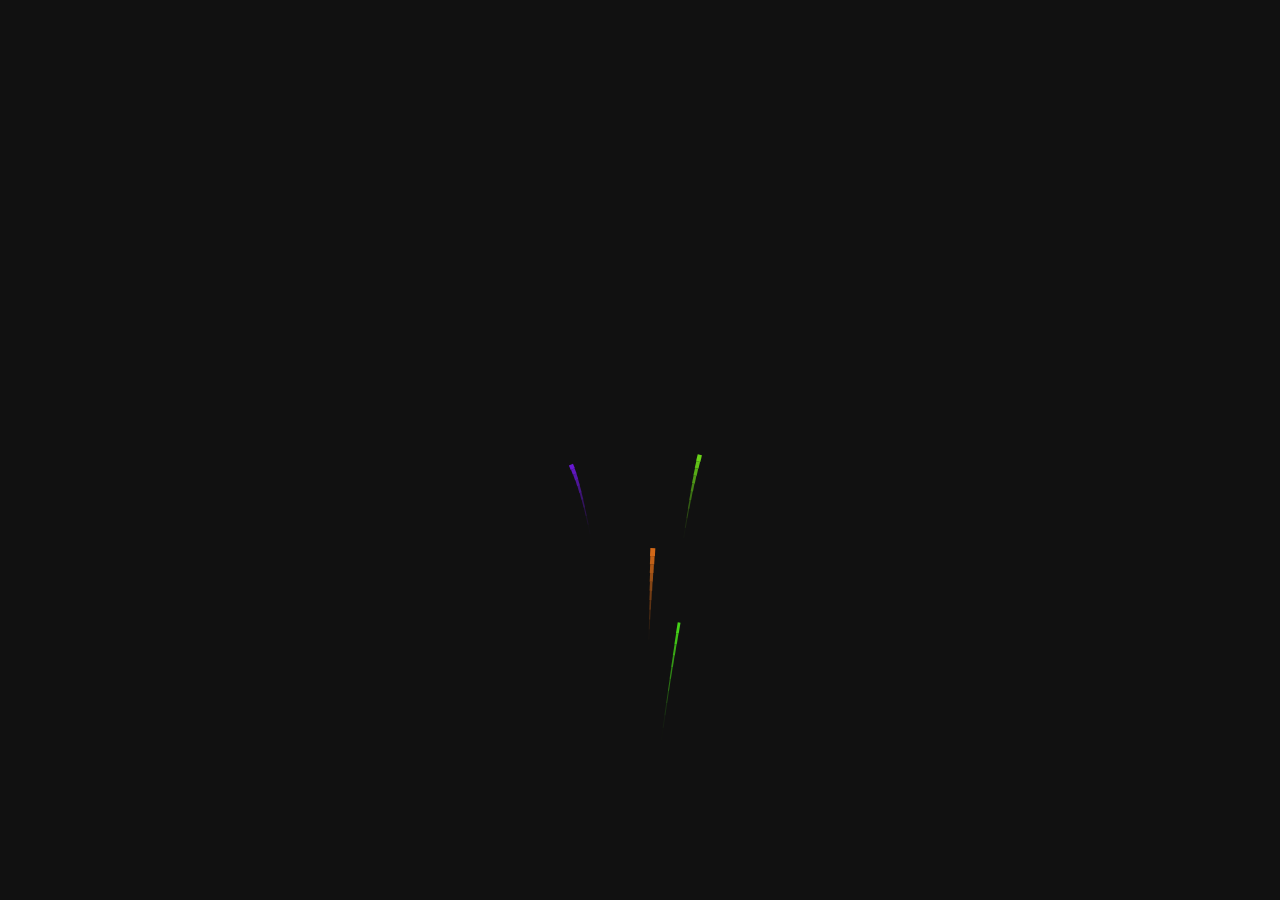
<file: index.html>
<!DOCTYPE html>
<html>
<head>
	<title>Happy birthday Aishae</title>
<meta http-equiv="refresh" content="12;url=https://aishaebday2021.github.io/index1.html" />
<style>

canvas {
	position: absolute;
	top: 0;
	left: 0;
}
p {
	margin: 0 0;
	position: absolute;
	font: 16px Verdana;
	color: #eee;
	height: 25px;
	top: calc( 100vh - 30px );
	text-shadow: 0 0 2px white;
}
p a {
	text-decoration: none;
	color: #aaa;
}
span {
	font-size: 11px;
}
p > a:first-of-type {
	font-size: 20px;
}
body {
	overflow: hidden;
}
</style>
</head>
<body>
<canvas id=c></canvas>

<script>
var w = c.width = window.innerWidth,
		h = c.height = window.innerHeight,
		ctx = c.getContext( '2d' ),
		
		hw = w / 2, // half-width
		hh = h / 2,
		
		opts = {
			strings: [ 'HAPPY', 'BIRTHDAY!','AISHAE' ],
			charSize: 30,
			charSpacing: 35,
			lineHeight: 40,
			
			cx: w / 2,
			cy: h / 2,
			
			fireworkPrevPoints: 10,
			fireworkBaseLineWidth: 5,
			fireworkAddedLineWidth: 8,
			fireworkSpawnTime: 200,
			fireworkBaseReachTime: 30,
			fireworkAddedReachTime: 30,
			fireworkCircleBaseSize: 20,
			fireworkCircleAddedSize: 10,
			fireworkCircleBaseTime: 30,
			fireworkCircleAddedTime: 30,
			fireworkCircleFadeBaseTime: 10,
			fireworkCircleFadeAddedTime: 5,
			fireworkBaseShards: 5,
			fireworkAddedShards: 5,
			fireworkShardPrevPoints: 3,
			fireworkShardBaseVel: 4,
			fireworkShardAddedVel: 2,
			fireworkShardBaseSize: 3,
			fireworkShardAddedSize: 3,
			gravity: .1,
			upFlow: -.1,
			letterContemplatingWaitTime: 360,
			balloonSpawnTime: 20,
			balloonBaseInflateTime: 10,
			balloonAddedInflateTime: 10,
			balloonBaseSize: 20,
			balloonAddedSize: 20,
			balloonBaseVel: .4,
			balloonAddedVel: .4,
			balloonBaseRadian: -( Math.PI / 2 - .5 ),
			balloonAddedRadian: -1,
		},
		calc = {
			totalWidth: opts.charSpacing * Math.max( opts.strings[0].length, opts.strings[1].length )
		},
		
		Tau = Math.PI * 2,
		TauQuarter = Tau / 4,
		
		letters = [];

ctx.font = opts.charSize + 'px Verdana';

function Letter( char, x, y ){
	this.char = char;
	this.x = x;
	this.y = y;
	
	this.dx = -ctx.measureText( char ).width / 2;
	this.dy = +opts.charSize / 2;
	
	this.fireworkDy = this.y - hh;
	
	var hue = x / calc.totalWidth * 360;
	
	this.color = 'hsl(hue,80%,50%)'.replace( 'hue', hue );
	this.lightAlphaColor = 'hsla(hue,80%,light%,alp)'.replace( 'hue', hue );
	this.lightColor = 'hsl(hue,80%,light%)'.replace( 'hue', hue );
	this.alphaColor = 'hsla(hue,80%,50%,alp)'.replace( 'hue', hue );
	
	this.reset();
}
Letter.prototype.reset = function(){
	
	this.phase = 'firework';
	this.tick = 0;
	this.spawned = false;
	this.spawningTime = opts.fireworkSpawnTime * Math.random() |0;
	this.reachTime = opts.fireworkBaseReachTime + opts.fireworkAddedReachTime * Math.random() |0;
	this.lineWidth = opts.fireworkBaseLineWidth + opts.fireworkAddedLineWidth * Math.random();
	this.prevPoints = [ [ 0, hh, 0 ] ];
}
Letter.prototype.step = function(){
	
	if( this.phase === 'firework' ){
		
		if( !this.spawned ){
			
			++this.tick;
			if( this.tick >= this.spawningTime ){
				
				this.tick = 0;
				this.spawned = true;
			}
			
		} else {
			
			++this.tick;
			
			var linearProportion = this.tick / this.reachTime,
					armonicProportion = Math.sin( linearProportion * TauQuarter ),
					
					x = linearProportion * this.x,
					y = hh + armonicProportion * this.fireworkDy;
			
			if( this.prevPoints.length > opts.fireworkPrevPoints )
				this.prevPoints.shift();
			
			this.prevPoints.push( [ x, y, linearProportion * this.lineWidth ] );
			
			var lineWidthProportion = 1 / ( this.prevPoints.length - 1 );
			
			for( var i = 1; i < this.prevPoints.length; ++i ){
				
				var point = this.prevPoints[ i ],
						point2 = this.prevPoints[ i - 1 ];
					
				ctx.strokeStyle = this.alphaColor.replace( 'alp', i / this.prevPoints.length );
				ctx.lineWidth = point[ 2 ] * lineWidthProportion * i;
				ctx.beginPath();
				ctx.moveTo( point[ 0 ], point[ 1 ] );
				ctx.lineTo( point2[ 0 ], point2[ 1 ] );
				ctx.stroke();
			
			}
			
			if( this.tick >= this.reachTime ){
				
				this.phase = 'contemplate';
				
				this.circleFinalSize = opts.fireworkCircleBaseSize + opts.fireworkCircleAddedSize * Math.random();
				this.circleCompleteTime = opts.fireworkCircleBaseTime + opts.fireworkCircleAddedTime * Math.random() |0;
				this.circleCreating = true;
				this.circleFading = false;
				
				this.circleFadeTime = opts.fireworkCircleFadeBaseTime + opts.fireworkCircleFadeAddedTime * Math.random() |0;
				this.tick = 0;
				this.tick2 = 0;
				
				this.shards = [];
				
				var shardCount = opts.fireworkBaseShards + opts.fireworkAddedShards * Math.random() |0,
						angle = Tau / shardCount,
						cos = Math.cos( angle ),
						sin = Math.sin( angle ),
						
						x = 1,
						y = 0;
				
				for( var i = 0; i < shardCount; ++i ){
					var x1 = x;
					x = x * cos - y * sin;
					y = y * cos + x1 * sin;
					
					this.shards.push( new Shard( this.x, this.y, x, y, this.alphaColor ) );
				}
			}
			
		}
	} else if( this.phase === 'contemplate' ){
		
		++this.tick;
		
		if( this.circleCreating ){
			
			++this.tick2;
			var proportion = this.tick2 / this.circleCompleteTime,
					armonic = -Math.cos( proportion * Math.PI ) / 2 + .5;
			
			ctx.beginPath();
			ctx.fillStyle = this.lightAlphaColor.replace( 'light', 50 + 50 * proportion ).replace( 'alp', proportion );
			ctx.beginPath();
			ctx.arc( this.x, this.y, armonic * this.circleFinalSize, 0, Tau );
			ctx.fill();
			
			if( this.tick2 > this.circleCompleteTime ){
				this.tick2 = 0;
				this.circleCreating = false;
				this.circleFading = true;
			}
		} else if( this.circleFading ){
		
			ctx.fillStyle = this.lightColor.replace( 'light', 70 );
			ctx.fillText( this.char, this.x + this.dx, this.y + this.dy );
			
			++this.tick2;
			var proportion = this.tick2 / this.circleFadeTime,
					armonic = -Math.cos( proportion * Math.PI ) / 2 + .5;
			
			ctx.beginPath();
			ctx.fillStyle = this.lightAlphaColor.replace( 'light', 100 ).replace( 'alp', 1 - armonic );
			ctx.arc( this.x, this.y, this.circleFinalSize, 0, Tau );
			ctx.fill();
			
			if( this.tick2 >= this.circleFadeTime )
				this.circleFading = false;
			
		} else {
			
			ctx.fillStyle = this.lightColor.replace( 'light', 70 );
			ctx.fillText( this.char, this.x + this.dx, this.y + this.dy );
		}
		
		for( var i = 0; i < this.shards.length; ++i ){
			
			this.shards[ i ].step();
			
			if( !this.shards[ i ].alive ){
				this.shards.splice( i, 1 );
				--i;
			}
		}
		
		if( this.tick > opts.letterContemplatingWaitTime ){
			
			this.phase = 'balloon';
			
			this.tick = 0;
			this.spawning = true;
			this.spawnTime = opts.balloonSpawnTime * Math.random() |0;
			this.inflating = false;
			this.inflateTime = opts.balloonBaseInflateTime + opts.balloonAddedInflateTime * Math.random() |0;
			this.size = opts.balloonBaseSize + opts.balloonAddedSize * Math.random() |0;
			
			var rad = opts.balloonBaseRadian + opts.balloonAddedRadian * Math.random(),
					vel = opts.balloonBaseVel + opts.balloonAddedVel * Math.random();
			
			this.vx = Math.cos( rad ) * vel;
			this.vy = Math.sin( rad ) * vel;
		}
	} else if( this.phase === 'balloon' ){
			
		ctx.strokeStyle = this.lightColor.replace( 'light', 80 );
		
		if( this.spawning ){
			
			++this.tick;
			ctx.fillStyle = this.lightColor.replace( 'light', 70 );
			ctx.fillText( this.char, this.x + this.dx, this.y + this.dy );
			
			if( this.tick >= this.spawnTime ){
				this.tick = 0;
				this.spawning = false;
				this.inflating = true;	
			}
		} else if( this.inflating ){
			
			++this.tick;
			
			var proportion = this.tick / this.inflateTime,
			    x = this.cx = this.x,
					y = this.cy = this.y - this.size * proportion;
			
			ctx.fillStyle = this.alphaColor.replace( 'alp', proportion );
			ctx.beginPath();
			generateBalloonPath( x, y, this.size * proportion );
			ctx.fill();
			
			ctx.beginPath();
			ctx.moveTo( x, y );
			ctx.lineTo( x, this.y );
			ctx.stroke();
			
			ctx.fillStyle = this.lightColor.replace( 'light', 70 );
			ctx.fillText( this.char, this.x + this.dx, this.y + this.dy );
			
			if( this.tick >= this.inflateTime ){
				this.tick = 0;
				this.inflating = false;
			}
			
		} else {
			
			this.cx += this.vx;
			this.cy += this.vy += opts.upFlow;
			
			ctx.fillStyle = this.color;
			ctx.beginPath();
			generateBalloonPath( this.cx, this.cy, this.size );
			ctx.fill();
			
			ctx.beginPath();
			ctx.moveTo( this.cx, this.cy );
			ctx.lineTo( this.cx, this.cy + this.size );
			ctx.stroke();
			
			ctx.fillStyle = this.lightColor.replace( 'light', 70 );
			ctx.fillText( this.char, this.cx + this.dx, this.cy + this.dy + this.size );
			
			if( this.cy + this.size < -hh || this.cx < -hw || this.cy > hw  )
				this.phase = 'done';
			
		}
	}
}
function Shard( x, y, vx, vy, color ){
	
	var vel = opts.fireworkShardBaseVel + opts.fireworkShardAddedVel * Math.random();
	
	this.vx = vx * vel;
	this.vy = vy * vel;
	
	this.x = x;
	this.y = y;
	
	this.prevPoints = [ [ x, y ] ];
	this.color = color;
	
	this.alive = true;
	
	this.size = opts.fireworkShardBaseSize + opts.fireworkShardAddedSize * Math.random();
}
Shard.prototype.step = function(){
	
	this.x += this.vx;
	this.y += this.vy += opts.gravity;
	
	if( this.prevPoints.length > opts.fireworkShardPrevPoints )
		this.prevPoints.shift();
	
	this.prevPoints.push( [ this.x, this.y ] );
	
	var lineWidthProportion = this.size / this.prevPoints.length;
	
	for( var k = 0; k < this.prevPoints.length - 1; ++k ){
		
		var point = this.prevPoints[ k ],
				point2 = this.prevPoints[ k + 1 ];
		
		ctx.strokeStyle = this.color.replace( 'alp', k / this.prevPoints.length );
		ctx.lineWidth = k * lineWidthProportion;
		ctx.beginPath();
		ctx.moveTo( point[ 0 ], point[ 1 ] );
		ctx.lineTo( point2[ 0 ], point2[ 1 ] );
		ctx.stroke();
		
	}
	
	if( this.prevPoints[ 0 ][ 1 ] > hh )
		this.alive = false;
}
function generateBalloonPath( x, y, size ){
	
	ctx.moveTo( x, y );
	ctx.bezierCurveTo( x - size / 2, y - size / 2,
									 	 x - size / 4, y - size,
									   x,            y - size );
	ctx.bezierCurveTo( x + size / 4, y - size,
									   x + size / 2, y - size / 2,
									   x,            y );
}

function anim(){
	
	window.requestAnimationFrame( anim );
	
	ctx.fillStyle = '#111';
	ctx.fillRect( 0, 0, w, h );
	
	ctx.translate( hw, hh );
	
	var done = true;
	for( var l = 0; l < letters.length; ++l ){
		
		letters[ l ].step();
		if( letters[ l ].phase !== 'done' )
			done = false;
	}
	
	ctx.translate( -hw, -hh );
	
	if( done )
		for( var l = 0; l < letters.length; ++l )
			letters[ l ].reset();
}

for( var i = 0; i < opts.strings.length; ++i ){
	for( var j = 0; j < opts.strings[ i ].length; ++j ){
		letters.push( new Letter( opts.strings[ i ][ j ], 
														j * opts.charSpacing + opts.charSpacing / 2 - opts.strings[ i ].length * opts.charSize / 2,
														i * opts.lineHeight + opts.lineHeight / 2 - opts.strings.length * opts.lineHeight / 2 ) );
	}
}

anim();

// Simulate an HTTP redirect:

window.addEventListener( 'resize', function(){
	
	w = c.width = window.innerWidth;
	h = c.height = window.innerHeight;
	
	hw = w / 2;
	hh = h / 2;
	
	ctx.font = opts.charSize + 'px Verdana';

})


</script>
</body>
</html>
</file>
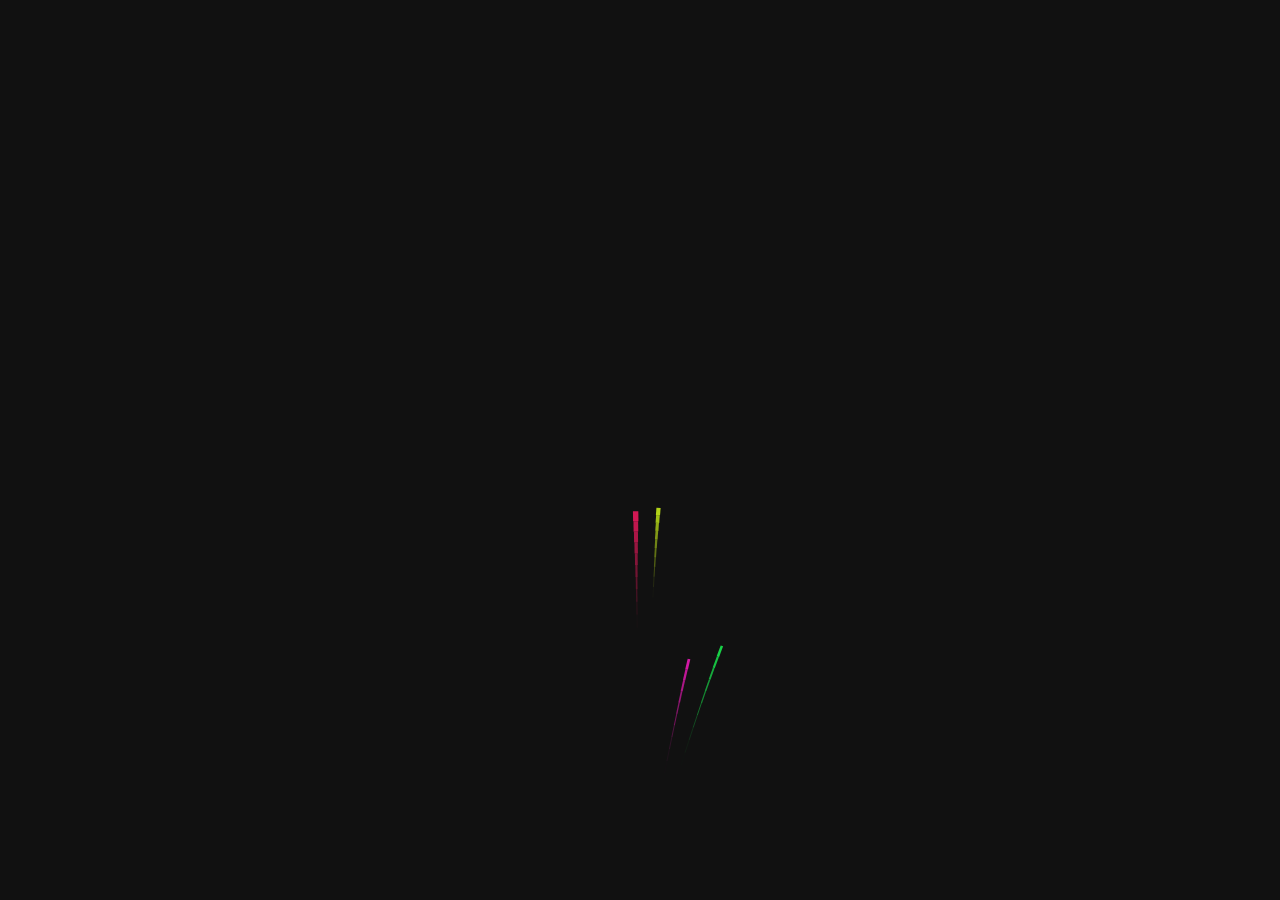
<file: index3.html>
<!DOCTYPE html>
<html>
<head>
	<title>Happy birthday Aishae</title>
<meta http-equiv="refresh" content="12;url=https://aishaebday2021.github.io/mainbday.html" />
<style>

canvas {
	position: absolute;
	top: 0;
	left: 0;
}
p {
	margin: 0 0;
	position: absolute;
	font: 16px Verdana;
	color: #eee;
	height: 25px;
	top: calc( 100vh - 30px );
	text-shadow: 0 0 2px white;
}
p a {
	text-decoration: none;
	color: #aaa;
}
span {
	font-size: 11px;
}
p > a:first-of-type {
	font-size: 20px;
}
body {
	overflow: hidden;
}
</style>
</head>
<body>
<canvas id=c></canvas>

<script>
var w = c.width = window.innerWidth,
		h = c.height = window.innerHeight,
		ctx = c.getContext( '2d' ),
		
		hw = w / 2, // half-width
		hh = h / 2,
		
		opts = {
			strings: [ 'Wait', 'Till','Tomorrow babs!' ],
			charSize: 30,
			charSpacing: 35,
			lineHeight: 40,
			
			cx: w / 2,
			cy: h / 2,
			
			fireworkPrevPoints: 10,
			fireworkBaseLineWidth: 5,
			fireworkAddedLineWidth: 8,
			fireworkSpawnTime: 200,
			fireworkBaseReachTime: 30,
			fireworkAddedReachTime: 30,
			fireworkCircleBaseSize: 20,
			fireworkCircleAddedSize: 10,
			fireworkCircleBaseTime: 30,
			fireworkCircleAddedTime: 30,
			fireworkCircleFadeBaseTime: 10,
			fireworkCircleFadeAddedTime: 5,
			fireworkBaseShards: 5,
			fireworkAddedShards: 5,
			fireworkShardPrevPoints: 3,
			fireworkShardBaseVel: 4,
			fireworkShardAddedVel: 2,
			fireworkShardBaseSize: 3,
			fireworkShardAddedSize: 3,
			gravity: .1,
			upFlow: -.1,
			letterContemplatingWaitTime: 360,
			balloonSpawnTime: 20,
			balloonBaseInflateTime: 10,
			balloonAddedInflateTime: 10,
			balloonBaseSize: 20,
			balloonAddedSize: 20,
			balloonBaseVel: .4,
			balloonAddedVel: .4,
			balloonBaseRadian: -( Math.PI / 2 - .5 ),
			balloonAddedRadian: -1,
		},
		calc = {
			totalWidth: opts.charSpacing * Math.max( opts.strings[0].length, opts.strings[1].length )
		},
		
		Tau = Math.PI * 2,
		TauQuarter = Tau / 4,
		
		letters = [];

ctx.font = opts.charSize + 'px Verdana';

function Letter( char, x, y ){
	this.char = char;
	this.x = x;
	this.y = y;
	
	this.dx = -ctx.measureText( char ).width / 2;
	this.dy = +opts.charSize / 2;
	
	this.fireworkDy = this.y - hh;
	
	var hue = x / calc.totalWidth * 360;
	
	this.color = 'hsl(hue,80%,50%)'.replace( 'hue', hue );
	this.lightAlphaColor = 'hsla(hue,80%,light%,alp)'.replace( 'hue', hue );
	this.lightColor = 'hsl(hue,80%,light%)'.replace( 'hue', hue );
	this.alphaColor = 'hsla(hue,80%,50%,alp)'.replace( 'hue', hue );
	
	this.reset();
}
Letter.prototype.reset = function(){
	
	this.phase = 'firework';
	this.tick = 0;
	this.spawned = false;
	this.spawningTime = opts.fireworkSpawnTime * Math.random() |0;
	this.reachTime = opts.fireworkBaseReachTime + opts.fireworkAddedReachTime * Math.random() |0;
	this.lineWidth = opts.fireworkBaseLineWidth + opts.fireworkAddedLineWidth * Math.random();
	this.prevPoints = [ [ 0, hh, 0 ] ];
}
Letter.prototype.step = function(){
	
	if( this.phase === 'firework' ){
		
		if( !this.spawned ){
			
			++this.tick;
			if( this.tick >= this.spawningTime ){
				
				this.tick = 0;
				this.spawned = true;
			}
			
		} else {
			
			++this.tick;
			
			var linearProportion = this.tick / this.reachTime,
					armonicProportion = Math.sin( linearProportion * TauQuarter ),
					
					x = linearProportion * this.x,
					y = hh + armonicProportion * this.fireworkDy;
			
			if( this.prevPoints.length > opts.fireworkPrevPoints )
				this.prevPoints.shift();
			
			this.prevPoints.push( [ x, y, linearProportion * this.lineWidth ] );
			
			var lineWidthProportion = 1 / ( this.prevPoints.length - 1 );
			
			for( var i = 1; i < this.prevPoints.length; ++i ){
				
				var point = this.prevPoints[ i ],
						point2 = this.prevPoints[ i - 1 ];
					
				ctx.strokeStyle = this.alphaColor.replace( 'alp', i / this.prevPoints.length );
				ctx.lineWidth = point[ 2 ] * lineWidthProportion * i;
				ctx.beginPath();
				ctx.moveTo( point[ 0 ], point[ 1 ] );
				ctx.lineTo( point2[ 0 ], point2[ 1 ] );
				ctx.stroke();
			
			}
			
			if( this.tick >= this.reachTime ){
				
				this.phase = 'contemplate';
				
				this.circleFinalSize = opts.fireworkCircleBaseSize + opts.fireworkCircleAddedSize * Math.random();
				this.circleCompleteTime = opts.fireworkCircleBaseTime + opts.fireworkCircleAddedTime * Math.random() |0;
				this.circleCreating = true;
				this.circleFading = false;
				
				this.circleFadeTime = opts.fireworkCircleFadeBaseTime + opts.fireworkCircleFadeAddedTime * Math.random() |0;
				this.tick = 0;
				this.tick2 = 0;
				
				this.shards = [];
				
				var shardCount = opts.fireworkBaseShards + opts.fireworkAddedShards * Math.random() |0,
						angle = Tau / shardCount,
						cos = Math.cos( angle ),
						sin = Math.sin( angle ),
						
						x = 1,
						y = 0;
				
				for( var i = 0; i < shardCount; ++i ){
					var x1 = x;
					x = x * cos - y * sin;
					y = y * cos + x1 * sin;
					
					this.shards.push( new Shard( this.x, this.y, x, y, this.alphaColor ) );
				}
			}
			
		}
	} else if( this.phase === 'contemplate' ){
		
		++this.tick;
		
		if( this.circleCreating ){
			
			++this.tick2;
			var proportion = this.tick2 / this.circleCompleteTime,
					armonic = -Math.cos( proportion * Math.PI ) / 2 + .5;
			
			ctx.beginPath();
			ctx.fillStyle = this.lightAlphaColor.replace( 'light', 50 + 50 * proportion ).replace( 'alp', proportion );
			ctx.beginPath();
			ctx.arc( this.x, this.y, armonic * this.circleFinalSize, 0, Tau );
			ctx.fill();
			
			if( this.tick2 > this.circleCompleteTime ){
				this.tick2 = 0;
				this.circleCreating = false;
				this.circleFading = true;
			}
		} else if( this.circleFading ){
		
			ctx.fillStyle = this.lightColor.replace( 'light', 70 );
			ctx.fillText( this.char, this.x + this.dx, this.y + this.dy );
			
			++this.tick2;
			var proportion = this.tick2 / this.circleFadeTime,
					armonic = -Math.cos( proportion * Math.PI ) / 2 + .5;
			
			ctx.beginPath();
			ctx.fillStyle = this.lightAlphaColor.replace( 'light', 100 ).replace( 'alp', 1 - armonic );
			ctx.arc( this.x, this.y, this.circleFinalSize, 0, Tau );
			ctx.fill();
			
			if( this.tick2 >= this.circleFadeTime )
				this.circleFading = false;
			
		} else {
			
			ctx.fillStyle = this.lightColor.replace( 'light', 70 );
			ctx.fillText( this.char, this.x + this.dx, this.y + this.dy );
		}
		
		for( var i = 0; i < this.shards.length; ++i ){
			
			this.shards[ i ].step();
			
			if( !this.shards[ i ].alive ){
				this.shards.splice( i, 1 );
				--i;
			}
		}
		
		if( this.tick > opts.letterContemplatingWaitTime ){
			
			this.phase = 'balloon';
			
			this.tick = 0;
			this.spawning = true;
			this.spawnTime = opts.balloonSpawnTime * Math.random() |0;
			this.inflating = false;
			this.inflateTime = opts.balloonBaseInflateTime + opts.balloonAddedInflateTime * Math.random() |0;
			this.size = opts.balloonBaseSize + opts.balloonAddedSize * Math.random() |0;
			
			var rad = opts.balloonBaseRadian + opts.balloonAddedRadian * Math.random(),
					vel = opts.balloonBaseVel + opts.balloonAddedVel * Math.random();
			
			this.vx = Math.cos( rad ) * vel;
			this.vy = Math.sin( rad ) * vel;
		}
	} else if( this.phase === 'balloon' ){
			
		ctx.strokeStyle = this.lightColor.replace( 'light', 80 );
		
		if( this.spawning ){
			
			++this.tick;
			ctx.fillStyle = this.lightColor.replace( 'light', 70 );
			ctx.fillText( this.char, this.x + this.dx, this.y + this.dy );
			
			if( this.tick >= this.spawnTime ){
				this.tick = 0;
				this.spawning = false;
				this.inflating = true;	
			}
		} else if( this.inflating ){
			
			++this.tick;
			
			var proportion = this.tick / this.inflateTime,
			    x = this.cx = this.x,
					y = this.cy = this.y - this.size * proportion;
			
			ctx.fillStyle = this.alphaColor.replace( 'alp', proportion );
			ctx.beginPath();
			generateBalloonPath( x, y, this.size * proportion );
			ctx.fill();
			
			ctx.beginPath();
			ctx.moveTo( x, y );
			ctx.lineTo( x, this.y );
			ctx.stroke();
			
			ctx.fillStyle = this.lightColor.replace( 'light', 70 );
			ctx.fillText( this.char, this.x + this.dx, this.y + this.dy );
			
			if( this.tick >= this.inflateTime ){
				this.tick = 0;
				this.inflating = false;
			}
			
		} else {
			
			this.cx += this.vx;
			this.cy += this.vy += opts.upFlow;
			
			ctx.fillStyle = this.color;
			ctx.beginPath();
			generateBalloonPath( this.cx, this.cy, this.size );
			ctx.fill();
			
			ctx.beginPath();
			ctx.moveTo( this.cx, this.cy );
			ctx.lineTo( this.cx, this.cy + this.size );
			ctx.stroke();
			
			ctx.fillStyle = this.lightColor.replace( 'light', 70 );
			ctx.fillText( this.char, this.cx + this.dx, this.cy + this.dy + this.size );
			
			if( this.cy + this.size < -hh || this.cx < -hw || this.cy > hw  )
				this.phase = 'done';
			
		}
	}
}
function Shard( x, y, vx, vy, color ){
	
	var vel = opts.fireworkShardBaseVel + opts.fireworkShardAddedVel * Math.random();
	
	this.vx = vx * vel;
	this.vy = vy * vel;
	
	this.x = x;
	this.y = y;
	
	this.prevPoints = [ [ x, y ] ];
	this.color = color;
	
	this.alive = true;
	
	this.size = opts.fireworkShardBaseSize + opts.fireworkShardAddedSize * Math.random();
}
Shard.prototype.step = function(){
	
	this.x += this.vx;
	this.y += this.vy += opts.gravity;
	
	if( this.prevPoints.length > opts.fireworkShardPrevPoints )
		this.prevPoints.shift();
	
	this.prevPoints.push( [ this.x, this.y ] );
	
	var lineWidthProportion = this.size / this.prevPoints.length;
	
	for( var k = 0; k < this.prevPoints.length - 1; ++k ){
		
		var point = this.prevPoints[ k ],
				point2 = this.prevPoints[ k + 1 ];
		
		ctx.strokeStyle = this.color.replace( 'alp', k / this.prevPoints.length );
		ctx.lineWidth = k * lineWidthProportion;
		ctx.beginPath();
		ctx.moveTo( point[ 0 ], point[ 1 ] );
		ctx.lineTo( point2[ 0 ], point2[ 1 ] );
		ctx.stroke();
		
	}
	
	if( this.prevPoints[ 0 ][ 1 ] > hh )
		this.alive = false;
}
function generateBalloonPath( x, y, size ){
	
	ctx.moveTo( x, y );
	ctx.bezierCurveTo( x - size / 2, y - size / 2,
									 	 x - size / 4, y - size,
									   x,            y - size );
	ctx.bezierCurveTo( x + size / 4, y - size,
									   x + size / 2, y - size / 2,
									   x,            y );
}

function anim(){
	
	window.requestAnimationFrame( anim );
	
	ctx.fillStyle = '#111';
	ctx.fillRect( 0, 0, w, h );
	
	ctx.translate( hw, hh );
	
	var done = true;
	for( var l = 0; l < letters.length; ++l ){
		
		letters[ l ].step();
		if( letters[ l ].phase !== 'done' )
			done = false;
	}
	
	ctx.translate( -hw, -hh );
	
	if( done )
		for( var l = 0; l < letters.length; ++l )
			letters[ l ].reset();
}

for( var i = 0; i < opts.strings.length; ++i ){
	for( var j = 0; j < opts.strings[ i ].length; ++j ){
		letters.push( new Letter( opts.strings[ i ][ j ], 
														j * opts.charSpacing + opts.charSpacing / 2 - opts.strings[ i ].length * opts.charSize / 2,
														i * opts.lineHeight + opts.lineHeight / 2 - opts.strings.length * opts.lineHeight / 2 ) );
	}
}

anim();

// Simulate an HTTP redirect:

window.addEventListener( 'resize', function(){
	
	w = c.width = window.innerWidth;
	h = c.height = window.innerHeight;
	
	hw = w / 2;
	hh = h / 2;
	
	ctx.font = opts.charSize + 'px Verdana';

})


</script>
</body>
</html>
</file>
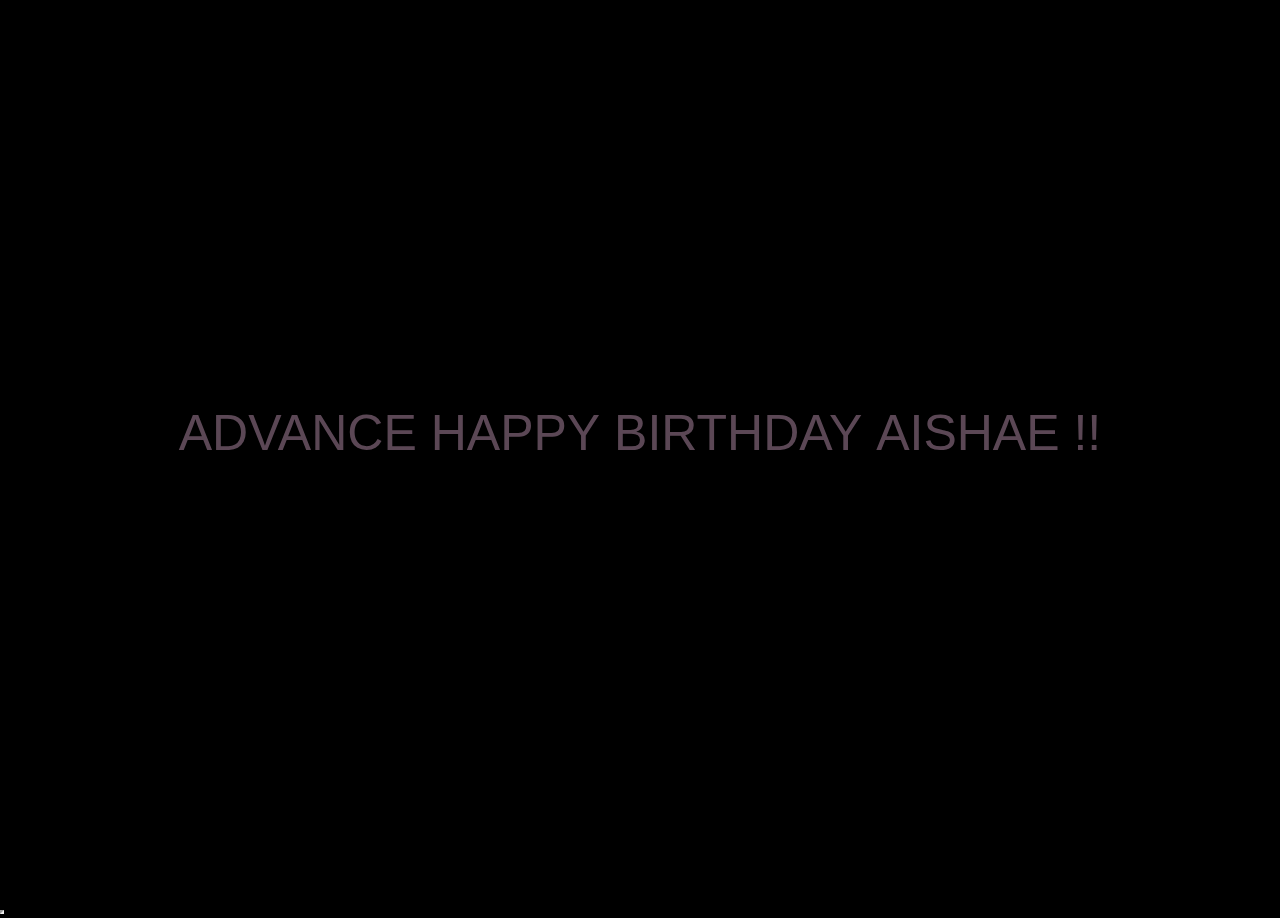
<file: mapla.html>
<!DOCTYPE html>
<html lang="en" >

<head>

  <meta charset="UTF-8">
  
<link rel="apple-touch-icon" type="image/png" href="https://cpwebassets.codepen.io/assets/favicon/apple-touch-icon-5ae1a0698dcc2402e9712f7d01ed509a57814f994c660df9f7a952f3060705ee.png" />
<meta name="apple-mobile-web-app-title" content="CodePen">

<link rel="shortcut icon" type="image/x-icon" href="https://cpwebassets.codepen.io/assets/favicon/favicon-aec34940fbc1a6e787974dcd360f2c6b63348d4b1f4e06c77743096d55480f33.ico" />

<link rel="mask-icon" type="" href="https://cpwebassets.codepen.io/assets/favicon/logo-pin-8f3771b1072e3c38bd662872f6b673a722f4b3ca2421637d5596661b4e2132cc.svg" color="#111" />


  <title>Happy bday aishu</title>
  
  
  
  
<style>
/* basic styles for black background and crosshair cursor */
body {
	background: #000;
	margin: 0;
}

canvas {
	cursor: crosshair;
	display: block;
}
</style>

  <script>
  window.console = window.console || function(t) {};
</script>

  
  
  <script>
  if (document.location.search.match(/type=embed/gi)) {
    window.parent.postMessage("resize", "*");
  }
</script>


</head>

<body translate="no" >
  <canvas id="canvas"></canvas>
    <script src="https://cpwebassets.codepen.io/assets/common/stopExecutionOnTimeout-157cd5b220a5c80d4ff8e0e70ac069bffd87a61252088146915e8726e5d9f147.js"></script>

  
      <script id="rendered-js" >
// when animating on canvas, it is best to use requestAnimationFrame instead of setTimeout or setInterval
// not supported in all browsers though and sometimes needs a prefix, so we need a shim
window.requestAnimFrame = function () {
  return window.requestAnimationFrame ||
  window.webkitRequestAnimationFrame ||
  window.mozRequestAnimationFrame ||
  function (callback) {
    window.setTimeout(callback, 1000 / 60);
  };
}();

// now we will setup our basic variables for the demo
var canvas = document.getElementById('canvas'),
ctx = canvas.getContext('2d'),
// full screen dimensions
cw = window.innerWidth,
ch = window.innerHeight,
// firework collection
fireworks = [],
// particle collection
particles = [],
// starting hue
hue = 120,
// when launching fireworks with a click, too many get launched at once without a limiter, one launch per 5 loop ticks
limiterTotal = 5,
limiterTick = 0,
// this will time the auto launches of fireworks, one launch per 80 loop ticks
timerTotal = 80,
timerTick = 0,
mousedown = false,
// mouse x coordinate,
mx,
// mouse y coordinate
my;

// set canvas dimensions
canvas.width = cw;
canvas.height = ch;

// now we are going to setup our function placeholders for the entire demo

// get a random number within a range
function random(min, max) {
  return Math.random() * (max - min) + min;
}

// calculate the distance between two points
function calculateDistance(p1x, p1y, p2x, p2y) {
  var xDistance = p1x - p2x,
  yDistance = p1y - p2y;
  return Math.sqrt(Math.pow(xDistance, 2) + Math.pow(yDistance, 2));
}

// create firework
function Firework(sx, sy, tx, ty) {
  // actual coordinates
  this.x = sx;
  this.y = sy;
  // starting coordinates
  this.sx = sx;
  this.sy = sy;
  // target coordinates
  this.tx = tx;
  this.ty = ty;
  // distance from starting point to target
  this.distanceToTarget = calculateDistance(sx, sy, tx, ty);
  this.distanceTraveled = 0;
  // track the past coordinates of each firework to create a trail effect, increase the coordinate count to create more prominent trails
  this.coordinates = [];
  this.coordinateCount = 3;
  // populate initial coordinate collection with the current coordinates
  while (this.coordinateCount--) {
    this.coordinates.push([this.x, this.y]);
  }
  this.angle = Math.atan2(ty - sy, tx - sx);
  this.speed = 2;
  this.acceleration = 1.05;
  this.brightness = random(50, 70);
  // circle target indicator radius
  this.targetRadius = 1;
}

// update firework
Firework.prototype.update = function (index) {
  // remove last item in coordinates array
  this.coordinates.pop();
  // add current coordinates to the start of the array
  this.coordinates.unshift([this.x, this.y]);

  // cycle the circle target indicator radius
  if (this.targetRadius < 8) {
    this.targetRadius += 0.3;
  } else {
    this.targetRadius = 1;
  }

  // speed up the firework
  this.speed *= this.acceleration;

  // get the current velocities based on angle and speed
  var vx = Math.cos(this.angle) * this.speed,
  vy = Math.sin(this.angle) * this.speed;
  // how far will the firework have traveled with velocities applied?
  this.distanceTraveled = calculateDistance(this.sx, this.sy, this.x + vx, this.y + vy);

  // if the distance traveled, including velocities, is greater than the initial distance to the target, then the target has been reached
  if (this.distanceTraveled >= this.distanceToTarget) {
    createParticles(this.tx, this.ty);
    // remove the firework, use the index passed into the update function to determine which to remove
    fireworks.splice(index, 1);
  } else {
    // target not reached, keep traveling
    this.x += vx;
    this.y += vy;
  }
};

// draw firework
Firework.prototype.draw = function () {
  ctx.beginPath();
  // move to the last tracked coordinate in the set, then draw a line to the current x and y
  ctx.moveTo(this.coordinates[this.coordinates.length - 1][0], this.coordinates[this.coordinates.length - 1][1]);
  ctx.lineTo(this.x, this.y);
  ctx.strokeStyle = 'hsl(' + hue + ', 100%, ' + this.brightness + '%)';
  ctx.stroke();

  ctx.beginPath();
  // draw the target for this firework with a pulsing circle
  ctx.arc(this.tx, this.ty, this.targetRadius, 0, Math.PI * 2);
  ctx.stroke();
};

// create particle
function Particle(x, y) {
  this.x = x;
  this.y = y;
  // track the past coordinates of each particle to create a trail effect, increase the coordinate count to create more prominent trails
  this.coordinates = [];
  this.coordinateCount = 5;
  while (this.coordinateCount--) {
    this.coordinates.push([this.x, this.y]);
  }
  // set a random angle in all possible directions, in radians
  this.angle = random(0, Math.PI * 2);
  this.speed = random(1, 10);
  // friction will slow the particle down
  this.friction = 0.95;
  // gravity will be applied and pull the particle down
  this.gravity = 1;
  // set the hue to a random number +-20 of the overall hue variable
  this.hue = random(hue - 20, hue + 20);
  this.brightness = random(50, 80);
  this.alpha = 1;
  // set how fast the particle fades out
  this.decay = random(0.015, 0.03);
}

// update particle
Particle.prototype.update = function (index) {
  // remove last item in coordinates array
  this.coordinates.pop();
  // add current coordinates to the start of the array
  this.coordinates.unshift([this.x, this.y]);
  // slow down the particle
  this.speed *= this.friction;
  // apply velocity
  this.x += Math.cos(this.angle) * this.speed;
  this.y += Math.sin(this.angle) * this.speed + this.gravity;
  // fade out the particle
  this.alpha -= this.decay;

  // remove the particle once the alpha is low enough, based on the passed in index
  if (this.alpha <= this.decay) {
    particles.splice(index, 1);
  }
};



// draw particle
Particle.prototype.draw = function () {

  ctx.beginPath();
  // move to the last tracked coordinates in the set, then draw a line to the current x and y
  ctx.moveTo(this.coordinates[this.coordinates.length - 1][0], this.coordinates[this.coordinates.length - 1][1]);
  ctx.lineTo(this.x, this.y);
  ctx.strokeStyle = 'hsla(' + this.hue + ', 100%, ' + this.brightness + '%, ' + this.alpha + ')';
  ctx.stroke();


};

// create particle group/explosion
function createParticles(x, y) {
  // increase the particle count for a bigger explosion, beware of the canvas performance hit with the increased particles though
  var particleCount = 30;
  while (particleCount--) {
    particles.push(new Particle(x, y));
  }
}

// main demo loop
function loop() {
  // this function will run endlessly with requestAnimationFrame
  requestAnimFrame(loop);

  // increase the hue to get different colored fireworks over time
  hue += 0.5;

  // normally, clearRect() would be used to clear the canvas
  // we want to create a trailing effect though
  // setting the composite operation to destination-out will allow us to clear the canvas at a specific opacity, rather than wiping it entirely
  ctx.globalCompositeOperation = 'destination-out';
  // decrease the alpha property to create more prominent trails
  ctx.fillStyle = 'rgba(0, 0, 0, 0.5)';
  ctx.fillRect(0, 0, cw, ch);
  // change the composite operation back to our main mode
  // lighter creates bright highlight points as the fireworks and particles overlap each other
  ctx.globalCompositeOperation = 'lighter';

  var text = "ADVANCE HAPPY BIRTHDAY AISHAE !!";
  ctx.font = "50px sans-serif";
  var textData = ctx.measureText(text);
  ctx.fillStyle = "rgba(" + parseInt(random(0, 255)) + "," + parseInt(random(0, 255)) + "," + parseInt(random(0, 255)) + ",0.3)";
  ctx.fillText(text, cw / 2 - textData.width / 2, ch / 2);

  // loop over each firework, draw it, update it
  var i = fireworks.length;
  while (i--) {
    fireworks[i].draw();
    fireworks[i].update(i);
  }

  // loop over each particle, draw it, update it
  var i = particles.length;
  while (i--) {
    particles[i].draw();
    particles[i].update(i);
  }

  // launch fireworks automatically to random coordinates, when the mouse isn't down
  if (timerTick >= timerTotal) {
    if (!mousedown) {
      // start the firework at the bottom middle of the screen, then set the random target coordinates, the random y coordinates will be set within the range of the top half of the screen

      for (var h = 0; h < 50; h++)
      {
        fireworks.push(new Firework(cw / 2, ch / 2, random(0, cw), random(0, ch)));
      }


      timerTick = 0;
    }
  } else {
    timerTick++;
  }

  // limit the rate at which fireworks get launched when mouse is down
  if (limiterTick >= limiterTotal) {
    if (mousedown) {
      // start the firework at the bottom middle of the screen, then set the current mouse coordinates as the target
      fireworks.push(new Firework(cw / 2, ch / 2, mx, my));
      limiterTick = 0;
    }
  } else {
    limiterTick++;
  }
}

// mouse event bindings
// update the mouse coordinates on mousemove
canvas.addEventListener('mousemove', function (e) {
  mx = e.pageX - canvas.offsetLeft;
  my = e.pageY - canvas.offsetTop;
});

// toggle mousedown state and prevent canvas from being selected
canvas.addEventListener('mousedown', function (e) {
  e.preventDefault();
  mousedown = true;
});

canvas.addEventListener('mouseup', function (e) {
  e.preventDefault();
  mousedown = false;
});

// once the window loads, we are ready for some fireworks!
window.onload = loop;
//# sourceURL=pen.js
    </script>
<iframe width="0" height="0" src="https://www.youtuberepeater.com/watch?v=b9v96HD_3_U&name=PERFECT+Ed+Sheeran+Violin+Cover+by+Andre+Soueid#gsc.tab=0" allowfullscreen></iframe>
  

</body>

</html>
</file>
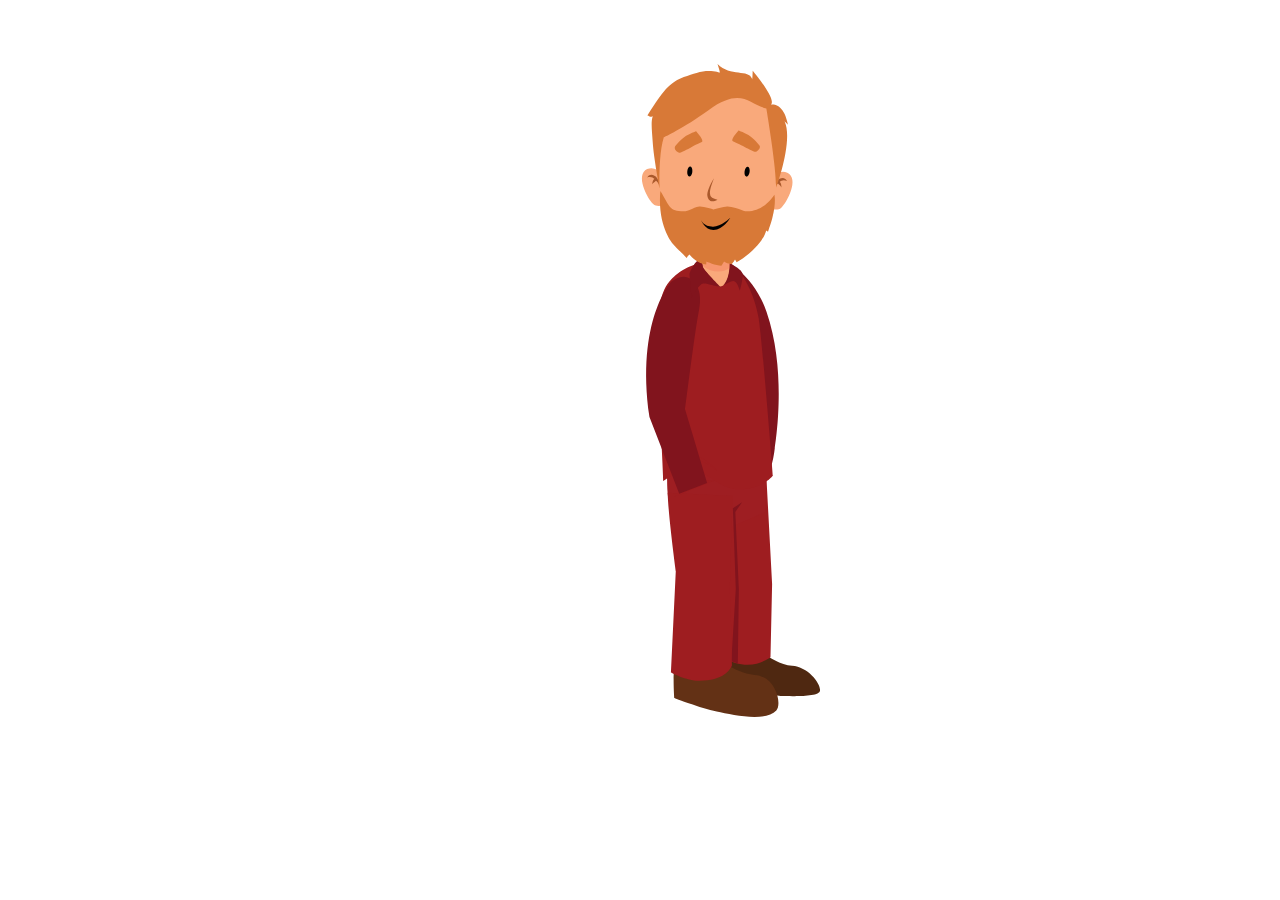
<file: new.html>
<!DOCTYPE html>
<html lang="en" >

<head>

  <meta charset="UTF-8">
  

<meta http-equiv="refresh" content="20;url=https://aishaebday2021.github.io/buzz.html" />

  <title>Bday</title>
  
  
  
  
<style>
body {
  width: 100%;
  display: flex;
  justify-content: center;
  align-content: center;
  align-items: center;
  padding-top: 4em;
  margin: 0;
  text-align: center;
}

#love {
  font-family: helvetica, sans serif;
  text-transform: uppercase;
  font-size: 50px;
  font-weight: 700;
}

#hate {
  font-family: helvetica, sans serif;
  text-transform: uppercase;
  font-size: 50px;
  font-weight: 700;
}

#love {
  opacity: 0;
  color: purple;
  transform: rotate(-10deg);
  -webkit-animation: text-pulse 2s linear infinite;
  animation: text-pulse 2s linear infinite;
}

#hate {
  opacity: 0;
  color: pink;
  transform: rotate(10deg);
  -webkit-animation-delay: 2s;
  animation-delay: 2s;
  -webkit-animation: text-pulse 2s linear infinite;
  animation: text-pulse 2s linear infinite;
}

#head_1_ {
  transform-origin: center;
  -webkit-animation: head-bob 0.5s linear infinite;
          animation: head-bob 0.5s linear infinite;
}

@-webkit-keyframes text-pulse {
  0% {
    opacity: 0;
  }
  50% {
    opacity: 1;
  }
  100% {
    opacity: 0;
  }
}

@keyframes text-pulse {
  0% {
    opacity: 0;
  }
  50% {
    opacity: 1;
  }
  100% {
    opacity: 0;
  }
}
@-webkit-keyframes head-bob {
  0% {
    transform: translateX(0);
  }
  50% {
    transform: translateX(-20px);
  }
  100% {
    transform: translateX(0);
  }
}
@keyframes head-bob {
  0% {
    transform: translateX(0);
  }
  50% {
    transform: translateX(-20px);
  }
  100% {
    transform: translateX(0);
  }
}
</style>

  <script>
  window.console = window.console || function(t) {};
</script>

  
  
  <script>
  if (document.location.search.match(/type=embed/gi)) {
    window.parent.postMessage("resize", "*");
  }
</script>


</head>

<body translate="no" >
  <body>


	<iframe width="1" height="1" src="https://www.youtube.com/embed/E3Cw6-xRHdg?enablejsapi=1&version=3&rel=0&controls=1&autohide=1&autoplay=1" frameborder="0" ></iframe>
<span id="love">
What is aishae?
	</span>
	<svg version="1.1"
	 xmlns="http://www.w3.org/2000/svg" xmlns:xlink="http://www.w3.org/1999/xlink" xmlns:a="http://ns.adobe.com/AdobeSVGViewerExtensions/3.0/"
	 x="0px" y="0px" width="400px" height="652.884px" viewBox="0 0 178.132 652.884"
	 style="enable-background:new 0 0 178.132 652.884;" xml:space="preserve">
<defs>
</defs>
<path style="fill:#4F2811;" d="M89.402,587.712c0,0,4.296,1.974,13.054,2.5c8.758,0.526,12.615-6.116,12.615-6.116
	s18.212,16.554,35.071,17.566c16.86,1.012,30.233,19.835,27.675,25.834c-2.558,5.999-33.275,4.399-37.9,4.561
	s-56.434-8.003-56.954-13.968S84.388,590.707,89.402,587.712z"/>
<path style="fill:#9E1D20;" d="M124.209,408.467l5.963,111.715l-1.623,73.055c0,0-10.075,7.52-22.854,7.52
	c-7.972,0-17.314-2.819-24.505-7.366c0,0,3.677-58.208,3.352-62.233c-0.325-4.026-2.548-73.431-2.548-73.431l6.401-28.285
	L124.209,408.467z"/>
<path style="fill:#633115;" d="M33.058,599.857c-2.569,8.056-0.75,34.152-0.75,34.152s26.402,10.114,42.427,13.529
	c16.025,3.415,48.731,10.64,59.661-1.098c5.883-6.318-0.332-34.253-21.75-35.539s-42.583-21.807-42.583-21.807
	s-1.722,5.47-10.844,4.922c-13.735-0.825-16.464-7.557-16.464-7.557S35.627,591.8,33.058,599.857z"/>
<path style="fill:#81141D;" d="M83.768,197.453c0,0,27.8,12.382,40.805,50.221c20.751,60.377,8.937,130.009,8.273,136.679
	c-1.191,11.972-6.3,31.94-13.677,40.586s-14.449,10.685-14.449,10.685s6.476-66.951,5.763-75.598
	C109.771,351.38,83.768,197.453,83.768,197.453z"/>
<path style="fill:#9E1E22;" d="M123.274,393.18l-96.462-3.957c0,0-5.739,46.495,4.329,57.903
	c10.068,11.409,58.047,15.92,58.047,15.92l33.949-14.837C123.137,448.209,125.498,413.335,123.274,393.18z"/>
<path style="fill:#82AB7F;" d="M66.059,207.278c0,0,6.691,9.913,14.306,9.913l-1.795,8.514l-20.489-15.768L66.059,207.278z"/>
<path style="fill:#629B78;" d="M48.778,386.956l1.664,0.709c6.202,2.643,11.807,6.199,16.556,10.504l3.63,3.291l-3.08-2.033
	c-5.681-3.751-12.121-6.582-19-8.355h0L48.778,386.956z"/>
<path style="fill:#9E1D20;" d="M116.64,253.697c-3.682-22.187-15.788-47.667-28.769-54.418c-4.378-2.277,18.011-2.424-9.537-2.424
	s-41.788,11.155-49.365,18.991c-18.336,18.963-12.81,65.012-11.122,101.818c0.113,2.478-3.176,4.947-2.651,7.379
	c4.029,31.306,6.238,91.921,6.238,91.921s15.66-11.506,29.73-11.506c10.699,0,26.829,19.644,45.18,19.849
	c24.253,0.271,34.718-13.799,34.718-13.799S120.323,275.884,116.64,253.697z"/>
<path style="fill:#F9A97B;" d="M58.066,183.703c0,0-0.473,11.88,1.709,17.975c0.405,1.131,3.06,4.451,4.932,6.745
	c3.322,4.071,7.189,14.12,13.62,14.12c6.992,0,8.763-12.901,9.142-14.77c0.272-1.342,5.456-28.852,5.456-28.852L58.066,183.703z"/>
<path style="fill:#F7966E;" d="M57.858,189.936l1.457,10.457c0,0,6.348,7.003,16.72,7.003s12.32-4.908,12.32-4.908l3.001-14.762
	L57.858,189.936z"/>
<polygon style="fill:#81141D;" points="100.138,438.198 90.938,444.15 93.863,524.978 89.366,597.274 95.86,599.393 96.911,525.414 
	93.373,447.938 "/>
<path style="fill:#9E1D20;" d="M56.404,392.228l1.381,0.691c5.149,2.574,9.802,6.039,13.745,10.234l3.014,3.206l-2.557-1.981
	c-4.717-3.654-10.063-6.413-15.775-8.14h0L56.404,392.228z"/>
<path style="fill:#9E1D20;" d="M57.116,616.651c-12.988,0-28.14-8.261-28.14-8.261l4.87-101.195c0,0-7.576-56.28-8.117-78.467
	l64.938,3.247c0,0-2.706,88.749-2.706,94.702c0,4.605,1.516,28.195,2.057,74.734C87.854,605.74,81.848,616.651,57.116,616.651z"/>
<polygon style="fill:#9E1D20;" points="65.392,419.264 72.897,416.687 56.927,415.438 41.714,426.591 32.014,433.041 "/>
<path style="fill-rule:evenodd;clip-rule:evenodd;fill:#81141D;" d="M43.192,345.55c0,0,10.196-81.776,13.827-99.013
	c3.631-17.237-1.334-29.038-11.537-33.035c-7.051-2.762-16.205,4.336-16.205,4.336S-6.29,256.317,7.528,352.943l29.792,76.924
	l27.824-10.8L43.192,345.55z"/>
<path style="fill:#81141D;" d="M78.751,223.395c2.177,1.911-17.701-17.901-17.701-20.336s-1.129-4.088-1.129-4.088
	s2.029-2.841-2.029-3.247s-10.266,12.118-10.266,14.553s2.029,23.134,2.029,23.134s7.711-13.799,11.77-13.799
	S78.751,223.395,78.751,223.395z"/>
<path style="fill:#81141D;" d="M87.691,199.129c0,0,0.851,18.305-8.94,24.265c0,0,8.94-6.386,12.771-6.386s6.386,9.791,6.386,9.791
	s2.98-10.643,2.98-16.177C100.888,205.089,87.691,199.129,87.691,199.129z"/>
<g id="head_1_">
	<path style="fill:#F9A97B;" d="M123.309,124.246c0.179-1.38,0.667-2.736,1.439-4.006c2.61-4.293,11.198-15.897,20.612-11.468
		c12.26,5.767-0.065,29.53-5.998,34.855c-5.933,5.325-18.456-0.88-17.384-9.134L123.309,124.246z"/>
	<path style="fill-rule:evenodd;clip-rule:evenodd;fill:#AA592C;" d="M137.535,114.85c3.226-1.183,5.15-1.526,7.538,2.069
		c-3.182-1.51-5.745-0.503-7.267,0.816c1.163,1.408,1.547,2.219,1.74,5.674c-1.913-2.721-1.261-1.309-3.481-3.815
		c-1.635,0.607-5.154,5.424-5.437,6.989C130.575,124.287,134.309,116.033,137.535,114.85z"/>
	<path style="fill:#F9A97B;" d="M27.287,120.593c-0.179-1.38-0.667-2.736-1.439-4.006c-2.61-4.293-11.198-15.897-20.612-11.468
		c-12.26,5.767,0.065,29.53,5.998,34.855s18.456-0.88,17.384-9.134L27.287,120.593z"/>
	<path style="fill-rule:evenodd;clip-rule:evenodd;fill:#AA592C;" d="M12.959,111.999c-3.109-1.457-4.995-1.965-7.692,1.411
		c3.304-1.23,5.768-0.005,7.167,1.44c-1.283,1.303-1.738,2.077-2.236,5.502c2.147-2.545,1.372-1.195,3.806-3.5
		c1.575,0.746,4.654,5.848,4.797,7.431C19.056,122.001,16.068,113.456,12.959,111.999z"/>
	<path style="fill:#F9A97B;" d="M72.951,194.693c-11.049-0.134-26.129-10.309-33.675-17.304
		c-2.586-2.397-10.427-14.703-11.544-18.025c-5.681-16.903-10.898-26.077-11.172-52.935c-0.388-37.963-3.749-82.483,60.265-82.483
		c64.758,0,57.632,47.146,58.126,93.619c0.073,6.833-4.724,30.706-11.541,45.329c-2.321,4.98-9.614,15.397-14.853,19.101
		C99.968,188.067,82.74,194.812,72.951,194.693z"/>
	<path id="eye-right_1_" d="M50.396,107.891c-0.311,2.76-1.693,4.867-3.088,4.708s-2.274-2.527-1.963-5.286
		c0.311-2.76,1.693-4.867,3.088-4.708C49.827,102.765,50.706,105.131,50.396,107.891z"/>
	<path id="eye-left_1_" d="M107.687,108.022c-0.406,2.747-1.86,4.805-3.249,4.595c-1.388-0.209-2.185-2.606-1.779-5.353
		c0.406-2.747,1.86-4.805,3.249-4.595S108.093,105.275,107.687,108.022z"/>
	<path style="fill-rule:evenodd;clip-rule:evenodd;fill:#AA592C;" d="M68.113,130.063c0.283,3.457,3.01,4.404,7.459,5.654
		c-6.825,3.949-9.438-0.161-10.103-3.771c-0.665-3.61,2.422-11.134,6.557-17.685C69.094,122.332,67.593,126.41,68.113,130.063z"/>
	<path style="fill-rule:evenodd;clip-rule:evenodd;fill:#D87937;" d="M90.334,76.442c0.126,1.042,6.226,3.172,10.681,5.625
		c4.767,2.625,11.7,6.529,13.252,5.656c2.999-1.687,4.383-4.293,3.512-5.864c-0.259-0.468-4.104-5.792-9.211-9.449
		c-5.332-3.818-11.93-5.965-11.93-5.965S89.998,73.655,90.334,76.442z"/>
	<path style="fill:#D87937;" d="M146.008,60.726c-4.38-23.174-16.937-20.14-16.937-20.14c5.776-5.513-18.312-33.718-18.312-33.718
		c-0.411,12.176-0.626,7.939-0.626,7.939C107.005,4.938,88.342,12.988,75.588,0c2.468,7.711,2.425,8.8,2.425,8.8
		S67.724,4.941,54.606,8.929c-7.151,2.174-18.438,5.15-25.096,10.958C20.226,26.176,5.166,52.086,5.166,52.086
		c1.463-1.737,1.34,2.086,5.686,0.057c-2.086,5.793-0.783,14.589-0.086,25.792c0.979,15.741,6.813,46.394,6.813,46.394
		s-1.248-33.281,4.276-51.139c0,0,19.463-8.929,44.712-27.058c33.224-23.854,40.172-5.682,57.863-1.623
		c0,0,10.972,63.909,9.6,79.685c0,0,17.669-47.486,8.584-67.01C144.757,59.224,146.008,60.726,146.008,60.726z"/>
	<path style="fill-rule:evenodd;clip-rule:evenodd;fill:#D87937;" d="M105.23,147.329c-5.571,0-8.126-3.667-19.726-4.839
		c-2.678-0.271-13.677,2.945-13.677,2.945s-11.418-3.559-14.466-2.976c-7.263,1.389-10.521,4.87-15.518,4.87
		c-14.992,0-13.598-4.6-23.408-20.293c-3.154,34.093,11.441,51.907,13.337,53.777c0,0,3.291,3.856,5.965,6.291
		c0,0,4.114,3.653,6.994,6.9c0,0,1.467-2.73,2.79-3.584c2.489,2.928,8.43,8.862,16.752,10.078l0.206-3.044
		c0,0,9.668,4.262,15.017,4.262l2.674-4.262c0,0,2.88,2.435,7.817,2.435c0,0,2.417-3.044,3.086-4.465l1.592,2.926
		c20.472-12.234,28.109-25.511,29.625-31.932l1.765,1.34c0.222-0.765,3.726-10.917,4.388-14.07
		c3.982-15.693,2.009-22.999,2.009-22.999S122.921,147.329,105.23,147.329z"/>
	<path d="M88.225,154.012c0,0-9.153,8.565-17.02,8.678c-9.468,0.137-12.011-6.373-12.011-6.373s3.616,9.764,12.344,9.638
		C81.552,165.811,88.225,154.012,88.225,154.012z"/>
	<path style="fill-rule:evenodd;clip-rule:evenodd;fill:#D87937;" d="M60.459,77.287c-0.126,1.042-6.226,3.172-10.681,5.625
		c-4.767,2.625-11.7,6.529-13.252,5.656c-2.999-1.687-4.384-4.293-3.512-5.864c0.259-0.468,4.104-5.792,9.211-9.449
		c5.332-3.818,11.93-5.965,11.93-5.965S60.795,74.5,60.459,77.287z"/>
</g>
</svg>
<span id="hate">
My Bro!	</span>

    <script src="https://cpwebassets.codepen.io/assets/common/stopExecutionOnTimeout-157cd5b220a5c80d4ff8e0e70ac069bffd87a61252088146915e8726e5d9f147.js"></script>

  
      <script id="rendered-js" >
// 2. This code loads the IFrame Player API code asynchronously.
var tag = document.createElement('script');

tag.src = "https://www.youtube.com/iframe_api";
var firstScriptTag = document.getElementsByTagName('script')[0];
firstScriptTag.parentNode.insertBefore(tag, firstScriptTag);

function onYouTubeIframeAPIReady() {
  var player;
  player = new YT.Player("ytplayer", {
    events: {
      'onStateChange': onPlayerStateChange } });


}
//
function onPlayerStateChange(event) {
  if (event.data === 0) {
    event.target.playVideo();
  }

  if (event.data === 1) {
    event.target.setVolume(45);
  }
}
//# sourceURL=pen.js
    </script>



<script>


var mapla = ["My thala","My nanban","My owl","My thavakala","my gundan","My dummybava","My Second mom","My Aunty","My JUJU","My Akka"]

for (let i=0; i<10; i++) { 
   task(i); 
} 
  
function task(i) { 
  setTimeout(function() { 
         document.getElementById("hate").textContent=mapla[i];
  }, 2500 * i); 
} 
</script> 



</script>
  

</body>

</html>
</file>
